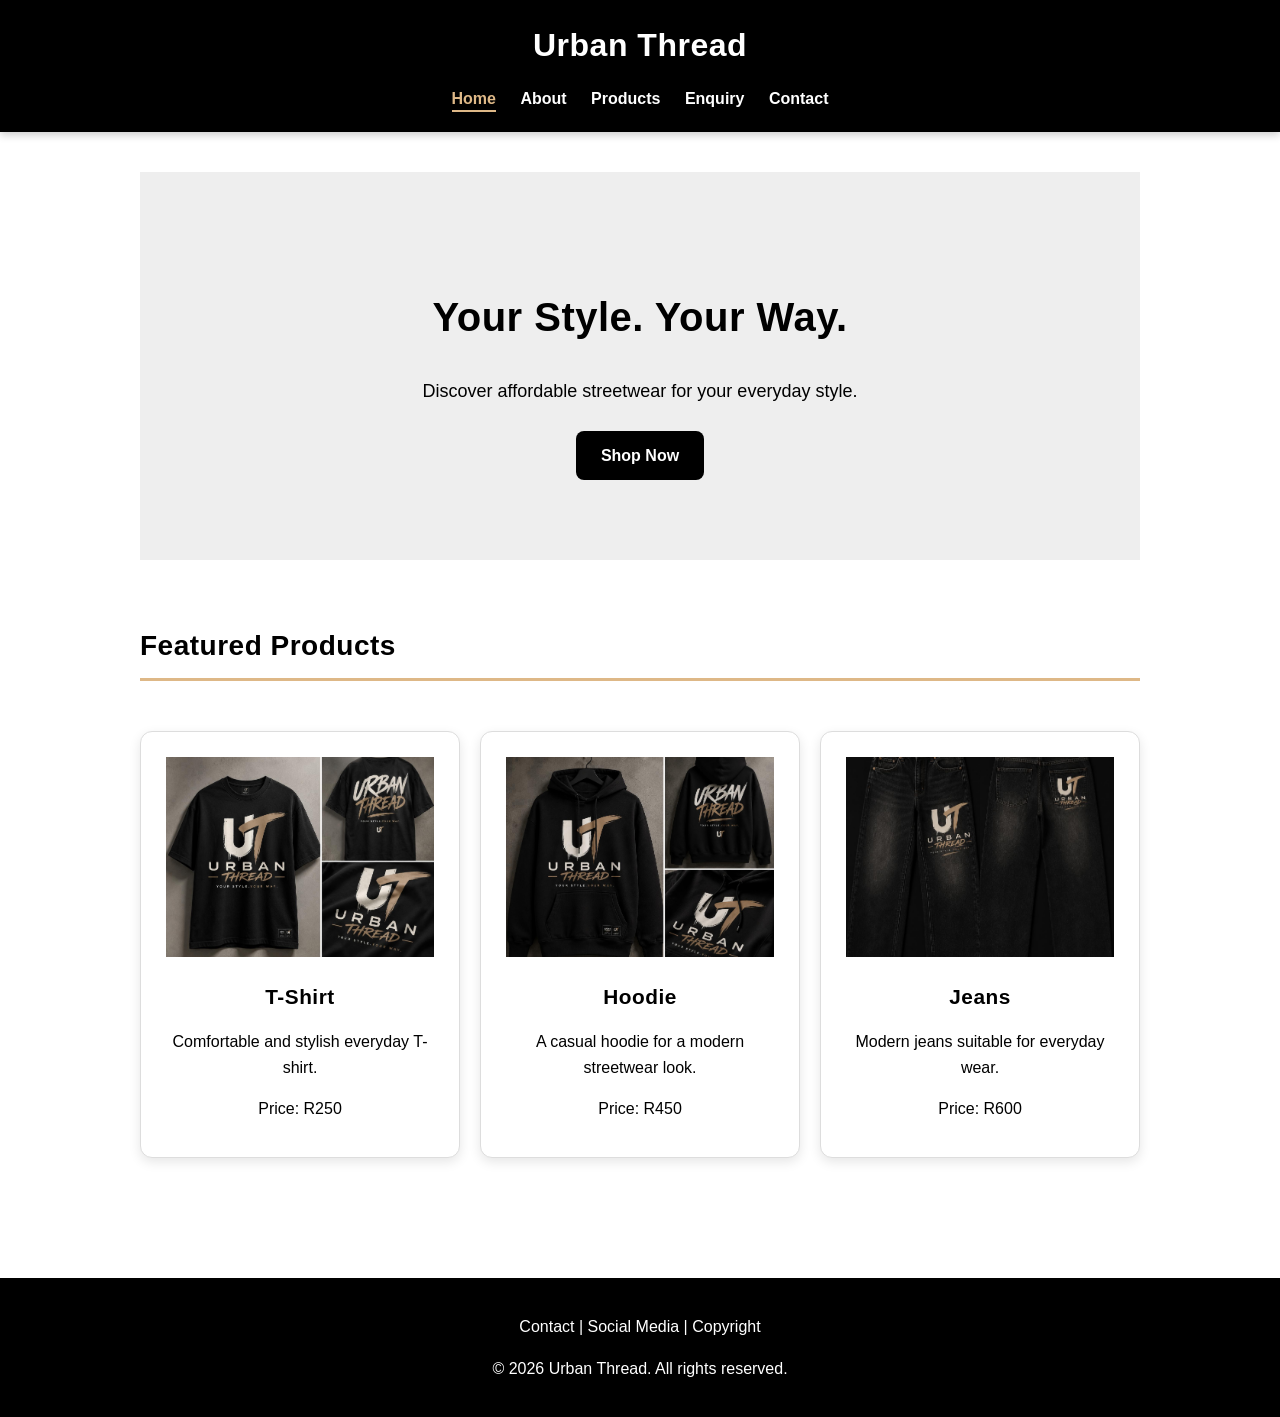
<file: index.html>
<!DOCTYPE html>
<html lang="en">
<head>
    <meta charset="UTF-8">
    <meta name="viewport" content="width=device-width, initial-scale=1.0">
    <!-- SEO: Page title -->
    <title>Urban Thread | Affordable Streetwear in Polokwane</title>
    <!-- SEO: Page description -->
    <meta name="description"
          content="Discover Urban Thread's affordable streetwear collection, including T-shirts, hoodies and jeans. Explore modern everyday fashion in Polokwane, Limpopo.">
    <!-- SEO: Keywords required for the assignment -->
    <meta name="keywords"
          content="Urban Thread, affordable streetwear, Polokwane clothing, T-shirts, hoodies, jeans, caps, sneakers, youth fashion">
    <!-- Stylesheet -->
    <link rel="stylesheet" href="css/style.css">
    <!-- JavaScript -->
    <script src="js/script.js" defer></script>
</head>
<body>
    <!-- Header and navigation -->
    <header>
        <h1><a href="index.html">Urban Thread</a></h1>
        <nav>
            <a href="index.html" class="active">Home</a>
            <a href="about.html">About</a>
            <a href="products.html">Products</a>
            <a href="enquiry.html">Enquiry</a>
            <a href="contact.html">Contact</a>
        </nav>
    </header>
    <!-- Main home page content -->
    <main>
        <!-- Hero section -->
        <section class="hero">
            <h2>Your Style. Your Way.</h2>
            <p>
                Discover affordable streetwear for your everyday style.
            </p>
            <a href="products.html" class="shop-button">Shop Now</a>
        </section>
        <!-- Featured products section -->
        <section class="featured-products">
            <h2>Featured Products</h2>
            <article class="product-card">
                <img src="images/tshirt.jpg"
                     alt="Urban Thread T-shirt">
                <h3>T-Shirt</h3>
                <p>
                    Comfortable and stylish everyday T-shirt.
                </p>
                <p>Price: R250</p>
            </article>
            <article class="product-card">
                <img src="images/hoodie.jpg"
                     alt="Urban Thread Hoodie">
                <h3>Hoodie</h3>
                <p>
                    A casual hoodie for a modern streetwear look.
                </p>
                <p>Price: R450</p>
            </article>
            <article class="product-card">
                <img src="images/jeans.jpg"
                     alt="Urban Thread Jeans">
                <h3>Jeans</h3>
                <p>
                    Modern jeans suitable for everyday wear.
                </p>
                <p>Price: R600</p>
            </article>
        </section>
    </main>
    <!-- Footer -->
    <footer>
        <p>Contact | Social Media | Copyright</p>
        <p>&copy; 2026 Urban Thread. All rights reserved.</p>
    </footer>
</body>
</html>
</file>
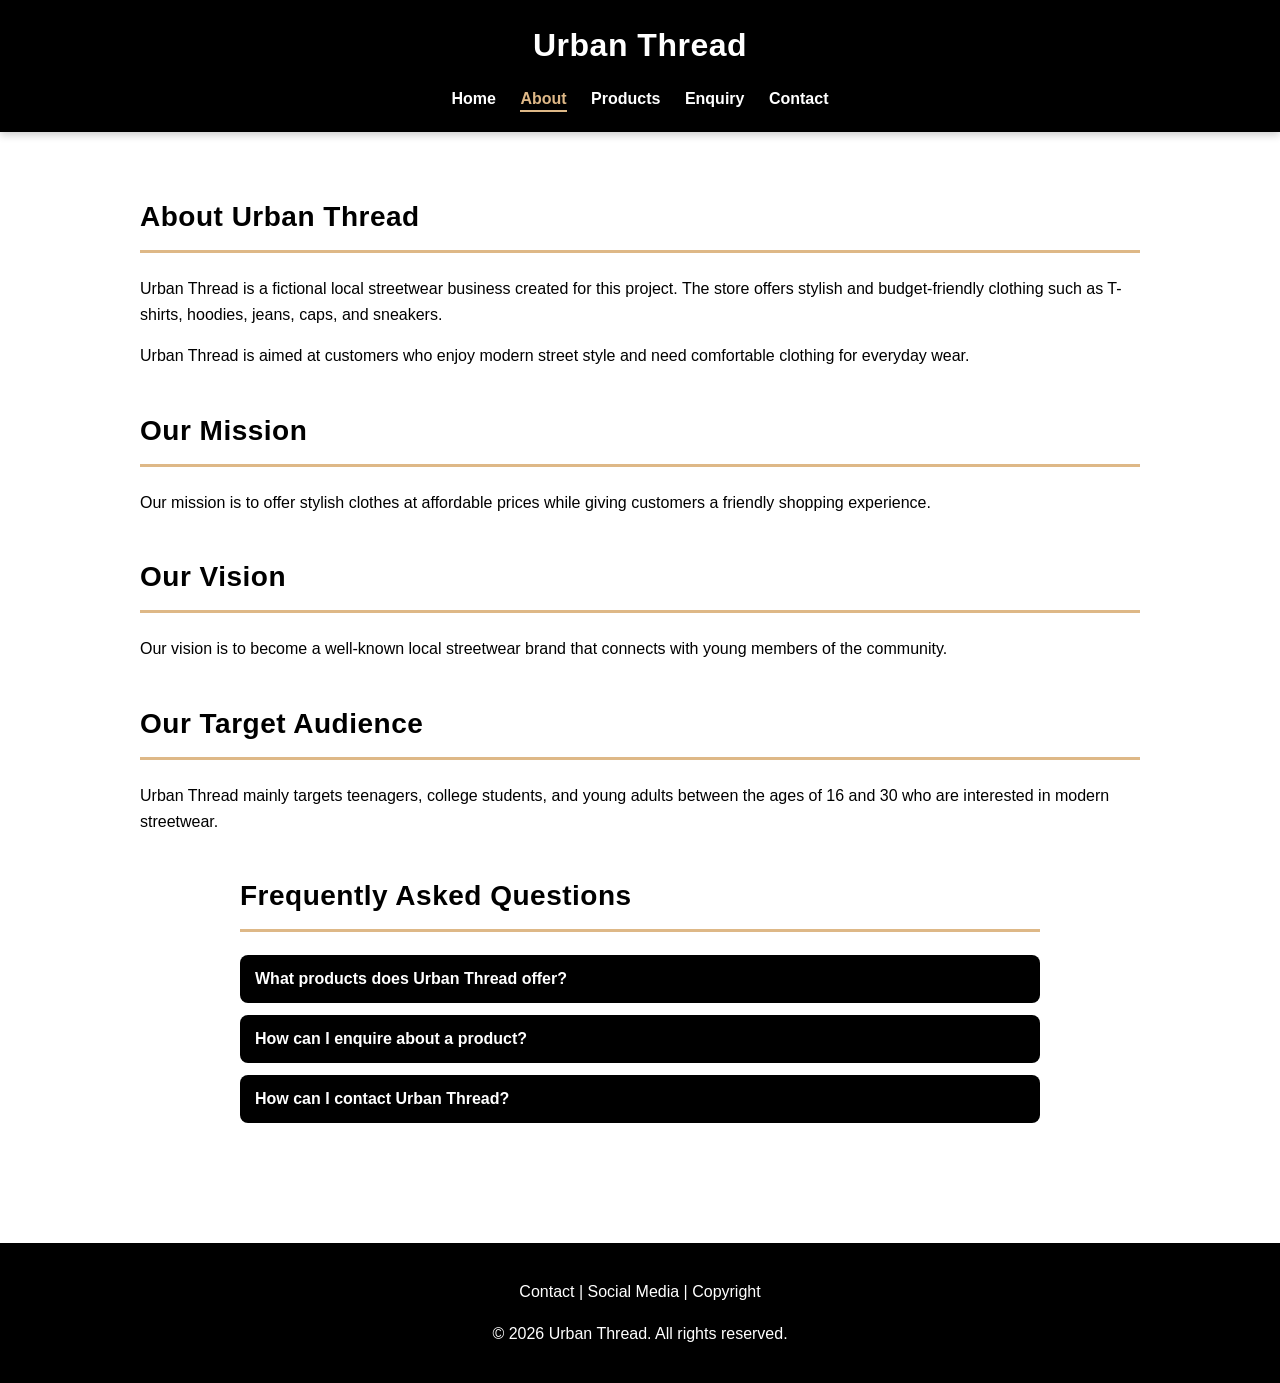
<file: about.html>
<!DOCTYPE html>
<html lang="en">
<head>
    <meta charset="UTF-8">
    <meta name="viewport" content="width=device-width, initial-scale=1.0">
    <title>About Urban Thread | Our Story and Style</title>
    <meta name="description"
          content="Learn about Urban Thread, a fictional streetwear brand offering affordable clothing and modern fashion for young people in Polokwane.">
    <meta name="keywords"
          content="About Urban Thread, streetwear brand, affordable clothing, youth fashion, Polokwane">
    <link rel="stylesheet" href="css/style.css">
    <script src="js/script.js" defer></script>
</head>
<body>
    <!-- Header and navigation -->
    <header>
        <h1><a href="index.html">Urban Thread</a></h1>
        <nav>
            <a href="index.html">Home</a>
            <a href="about.html" class="active">About</a>
            <a href="products.html">Products</a>
            <a href="enquiry.html">Enquiry</a>
            <a href="contact.html">Contact</a>
        </nav>
    </header>
    <!-- About page content -->
    <main>
        <!-- About Urban Thread -->
        <section>
            <h2>About Urban Thread</h2>
            <p>
                Urban Thread is a fictional local streetwear business
                created for this project. The store offers stylish and
                budget-friendly clothing such as T-shirts, hoodies,
                jeans, caps, and sneakers.
            </p>
            <p>
                Urban Thread is aimed at customers who enjoy modern
                street style and need comfortable clothing for
                everyday wear.
            </p>
        </section>
        <!-- Our mission -->
        <section>
            <h2>Our Mission</h2>
            <p>
                Our mission is to offer stylish clothes at affordable
                prices while giving customers a friendly shopping
                experience.
            </p>
        </section>
        <!-- Our vision -->
        <section>
            <h2>Our Vision</h2>
            <p>
                Our vision is to become a well-known local streetwear
                brand that connects with young members of the community.
            </p>
        </section>
        <!-- Target audience -->
        <section>
            <h2>Our Target Audience</h2>
            <p>
                Urban Thread mainly targets teenagers, college students,
                and young adults between the ages of 16 and 30 who are
                interested in modern streetwear.
            </p>
        </section>
        <!-- Interactive FAQ accordion -->
        <section class="faq-section">
            <h2>Frequently Asked Questions</h2>
            <!-- FAQ 1 -->
            <div class="faq-item">
                <button
                    type="button"
                    class="accordion-button"
                    aria-expanded="false">
                    What products does Urban Thread offer?
                </button>
                <div hidden>
                    <p>
                        Urban Thread offers T-shirts, hoodies, jeans,
                        caps and sneakers.
                    </p>
                </div>
            </div>
            <!-- FAQ 2 -->
            <div class="faq-item">
                <button
                    type="button"
                    class="accordion-button"
                    aria-expanded="false">
                    How can I enquire about a product?
                </button>
                <div hidden>
                    <p>
                        Visit the Enquiry page, select a product
                        and complete the enquiry form.
                    </p>
                </div>
            </div>
            <!-- FAQ 3 -->
            <div class="faq-item">
                <button
                    type="button"
                    class="accordion-button"
                    aria-expanded="false">
                    How can I contact Urban Thread?
                </button>
                <div hidden>
                    <p>
                        Visit the Contact page and complete the
                        contact form.
                    </p>
                </div>
            </div>
        </section>
    </main>
    <!-- Footer -->
    <footer>
        <p>Contact | Social Media | Copyright</p>
        <p>&copy; 2026 Urban Thread. All rights reserved.</p>
    </footer>
</body>
</html>
</file>
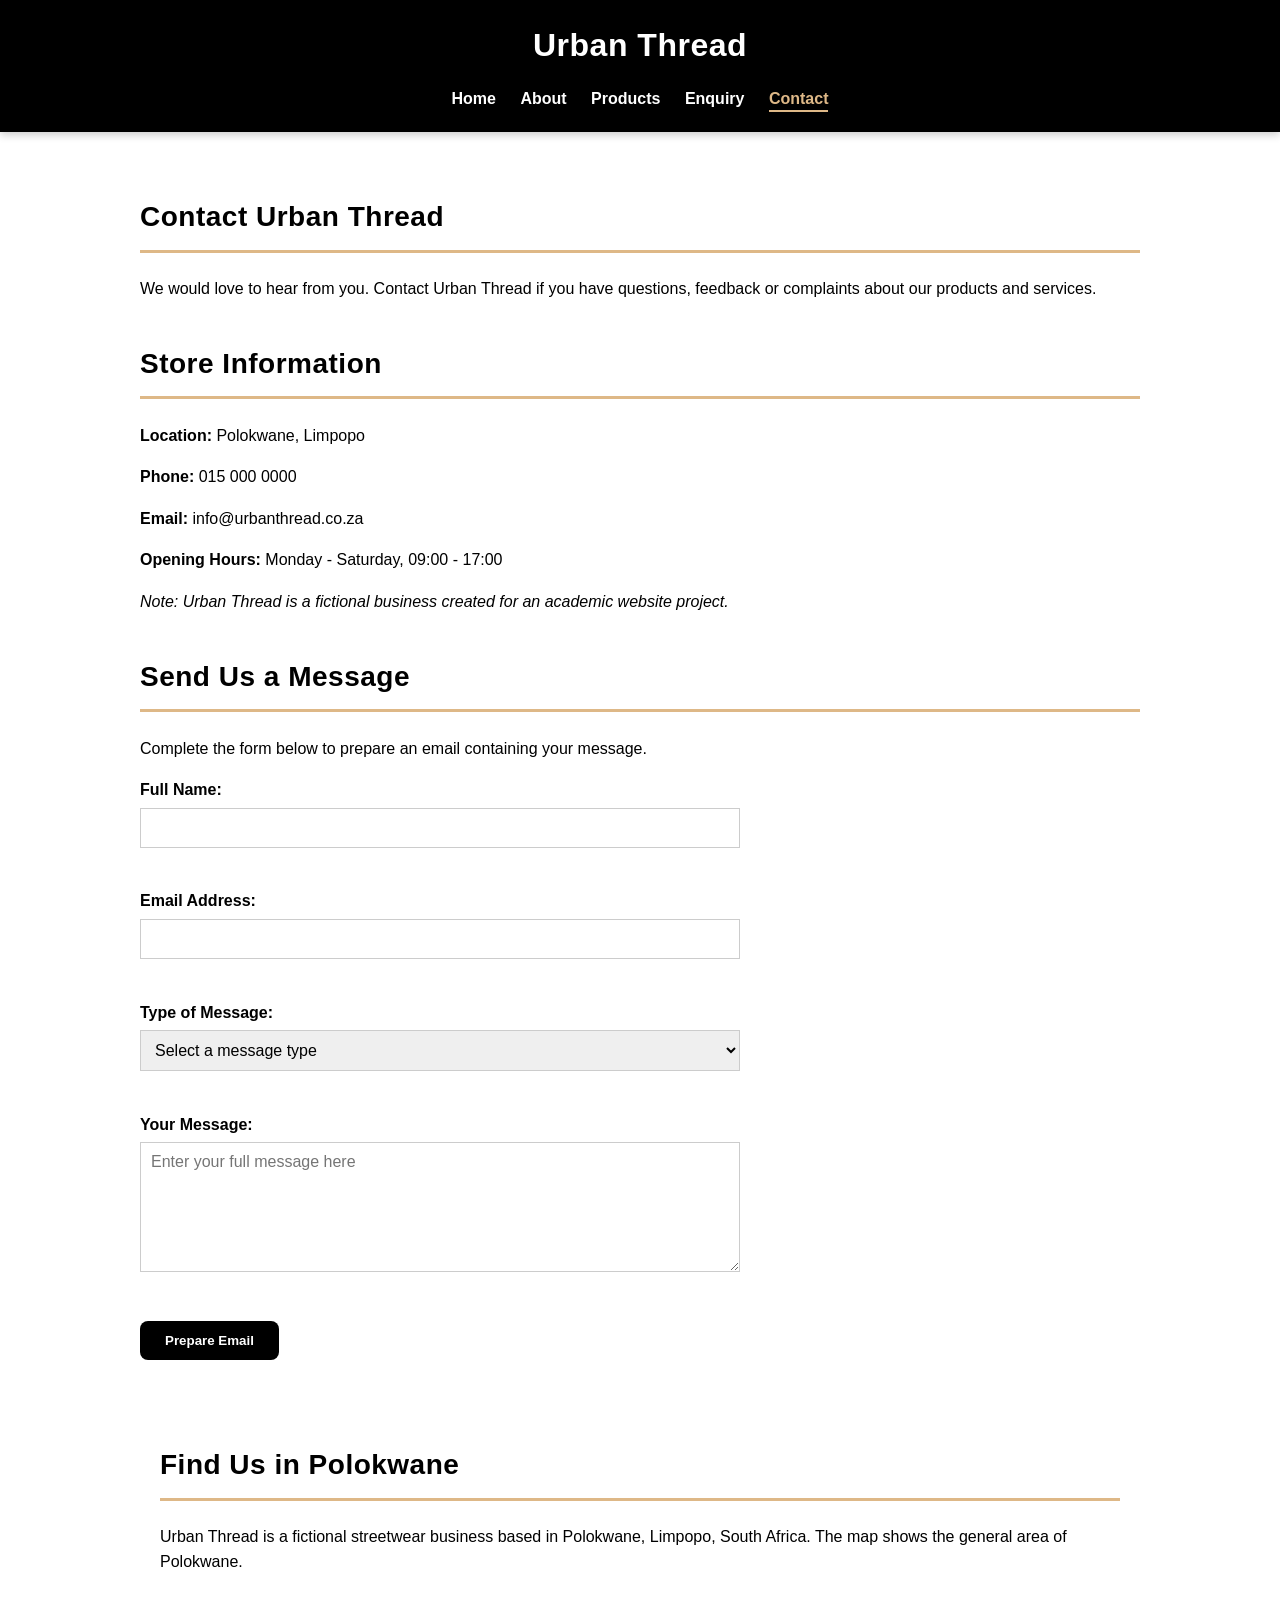
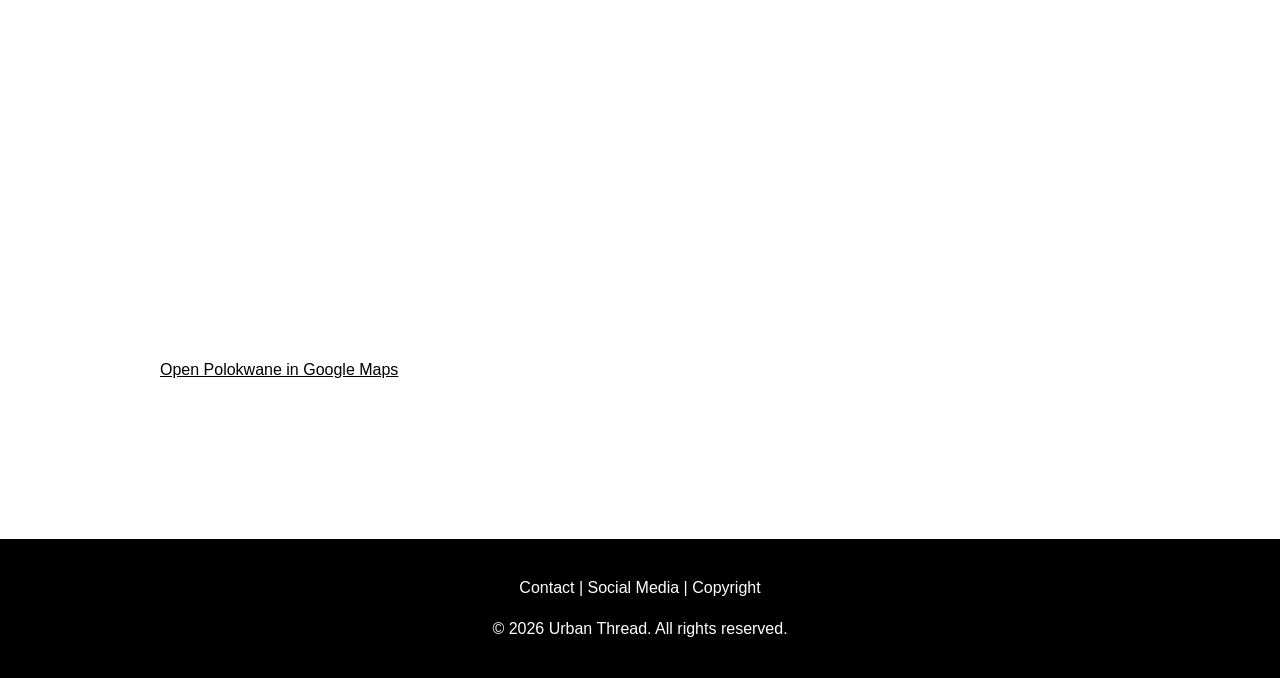
<file: contact.html>
<!DOCTYPE html>
<html lang="en">
<head>
    <meta charset="UTF-8">
    <meta name="viewport" content="width=device-width, initial-scale=1.0">
    <title>Contact Urban Thread | Polokwane</title>
    <meta name="description"
          content="Contact Urban Thread in Polokwane, Limpopo, for general questions, customer feedback, complaints and streetwear enquiries.">
    <meta name="keywords"
          content="Contact Urban Thread, Polokwane streetwear, clothing enquiries, customer feedback, streetwear questions">
    <link rel="stylesheet" href="css/style.css">
    <script src="js/script.js" defer></script>
</head>
<body>
    <!-- Header and navigation -->
    <header>
        <h1><a href="index.html">Urban Thread</a></h1>
        <nav>
            <a href="index.html">Home</a>
            <a href="about.html">About</a>
            <a href="products.html">Products</a>
            <a href="enquiry.html">Enquiry</a>
            <a href="contact.html" class="active">Contact</a>
        </nav>
    </header>
    <!-- Contact page content -->
    <main>
        <!-- Introduction -->
        <section>
            <h2>Contact Urban Thread</h2>
            <p>
                We would love to hear from you. Contact Urban Thread
                if you have questions, feedback or complaints about
                our products and services.
            </p>
        </section>
        <!-- Store information -->
        <section>
            <h2>Store Information</h2>
            <p><strong>Location:</strong> Polokwane, Limpopo</p>
            <p><strong>Phone:</strong> 015 000 0000</p>
            <p><strong>Email:</strong> info@urbanthread.co.za</p>
            <p><strong>Opening Hours:</strong> Monday - Saturday, 09:00 - 17:00</p>
            <p>
                <em>
                    Note: Urban Thread is a fictional business created
                    for an academic website project.
                </em>
            </p>
        </section>
        <!-- Contact form -->
        <section>
            <h2>Send Us a Message</h2>
            <p>
                Complete the form below to prepare an email
                containing your message.
            </p>
            <form id="contact-form">
                <!-- Customer name -->
                <label for="contact-name">Full Name:</label>
                <input
                    type="text"
                    id="contact-name"
                    name="contact-name"
                    minlength="2"
                    maxlength="60"
                    autocomplete="name"
                    required
                >
                <br><br>
                <!-- Customer email -->
                <label for="contact-email">Email Address:</label>
                <input
                    type="email"
                    id="contact-email"
                    name="contact-email"
                    autocomplete="email"
                    required
                >
                <br><br>
                <!-- Message type -->
                <label for="message-type">Type of Message:</label>
                <select id="message-type" name="message-type" required>
                    <option value="">Select a message type</option>
                    <option value="General Enquiry">General Enquiry</option>
                    <option value="Feedback">Feedback</option>
                    <option value="Complaint">Complaint</option>
                    <option value="Other">Other</option>
                </select>
                <br><br>
                <!-- Customer message -->
                <label for="contact-message">Your Message:</label>
                <br>
                <textarea
                    id="contact-message"
                    name="contact-message"
                    rows="6"
                    maxlength="1000"
                    minlength="10"
                    placeholder="Enter your full message here"
                    required
                ></textarea>
                <br><br>
                <!-- Submit button -->
                <button type="submit">Prepare Email</button>
            </form>
        </section>
       <!-- Interactive map -->
<section class="map-section">
    <h2>Find Us in Polokwane</h2>
    <p>
        Urban Thread is a fictional streetwear business based
        in Polokwane, Limpopo, South Africa. The map shows
        the general area of Polokwane.
    </p>
    <div class="map-container">
        <iframe
            title="Interactive Google Map showing Polokwane, Limpopo, South Africa"
            src="https://www.google.com/maps?q=Polokwane,Limpopo,South+Africa&output=embed"
            width="100%"
            height="350"
            style="border: 0;"
            loading="lazy"
            referrerpolicy="no-referrer-when-downgrade"
            allowfullscreen>
        </iframe>
    </div>
    <p>
        <a
            href="https://www.google.com/maps/search/?api=1&query=Polokwane%2C+Limpopo%2C+South+Africa"
            target="_blank"
            rel="noopener noreferrer">
            Open Polokwane in Google Maps
        </a>
    </p>
</section>
    </main>
    <!-- Footer -->
    <footer>
        <p>Contact | Social Media | Copyright</p>
        <p>&copy; 2026 Urban Thread. All rights reserved.</p>
    </footer>
</body>
</html>
</file>
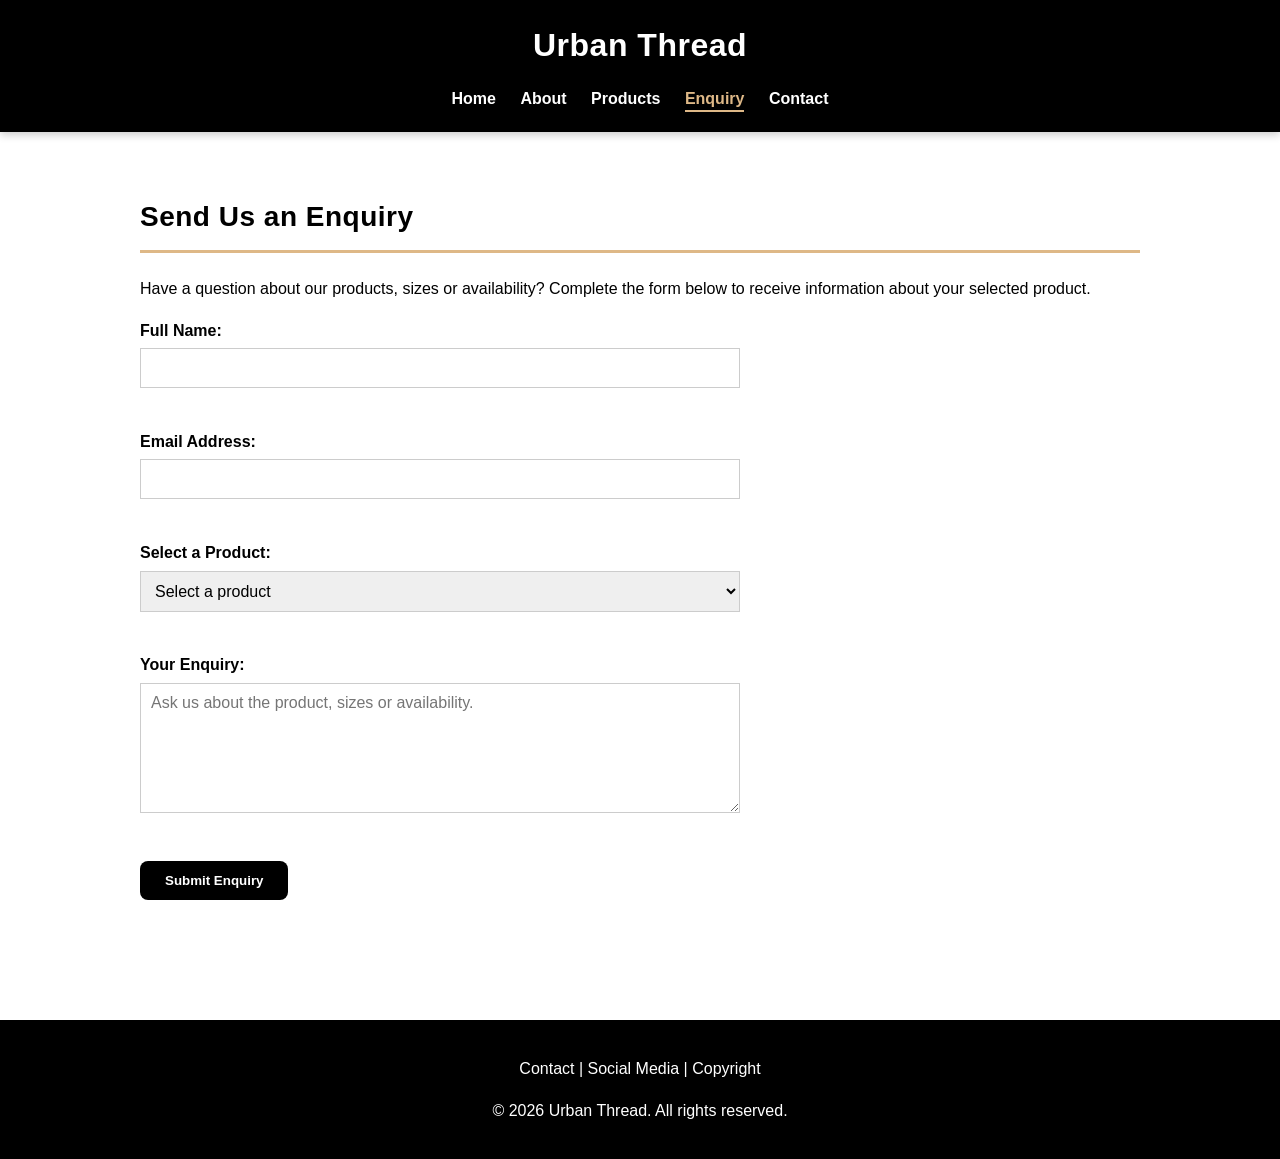
<file: enquiry.html>
<!DOCTYPE html>
<html lang="en">
<head>
    <meta charset="UTF-8">
    <meta name="viewport" content="width=device-width, initial-scale=1.0">
    <title>Product Enquiries | Urban Thread</title>
    <meta name="description"
          content="Contact Urban Thread with questions about streetwear products, clothing sizes and product availability.">
    <meta name="keywords"
          content="Urban Thread product enquiry, clothing availability, streetwear sizes, product questions, affordable clothing">
    <link rel="stylesheet" href="css/style.css">
    <script src="js/script.js" defer></script>
</head>
<body>
    <!-- Header and navigation -->
    <header>
        <h1><a href="index.html">Urban Thread</a></h1>
        <nav>
            <a href="index.html">Home</a>
            <a href="about.html">About</a>
            <a href="products.html">Products</a>
            <a href="enquiry.html" class="active">Enquiry</a>
            <a href="contact.html">Contact</a>
        </nav>
    </header>
    <!-- Enquiry page content -->
    <main>
        <section class="enquiry-section">
            <h2>Send Us an Enquiry</h2>
            <p>
                Have a question about our products, sizes or availability?
                Complete the form below to receive information about your
                selected product.
            </p>
            <!-- Enquiry form -->
            <form id="enquiry-form">
                <!-- Customer name -->
                <label for="name">Full Name:</label>
                <input
                    type="text"
                    id="name"
                    name="name"
                    minlength="2"
                    maxlength="60"
                    autocomplete="name"
                    required
                >
                <br><br>
                <!-- Customer email -->
                <label for="email">Email Address:</label>
                <input
                    type="email"
                    id="email"
                    name="email"
                    autocomplete="email"
                    required
                >
                <br><br>
                <!-- Product selection -->
                <label for="product">Select a Product:</label>
                <select id="product" name="product" required>
                    <option value="">Select a product</option>
                    <option value="tshirt">T-Shirt</option>
                    <option value="hoodie">Hoodie</option>
                    <option value="jeans">Jeans</option>
                    <option value="cap">Cap</option>
                    <option value="sneakers">Sneakers</option>
                </select>
                <br><br>
                <!-- Customer enquiry -->
                <label for="message">Your Enquiry:</label>
                <br>
                <textarea
                    id="message"
                    name="message"
                    rows="6"
                    maxlength="500"
                    minlength="10"
                    placeholder="Ask us about the product, sizes or availability."
                    required
                ></textarea>
                <br><br>
                <!-- Submit button -->
                <button type="submit">Submit Enquiry</button>
                <!-- Feedback displayed after successful validation -->
                <p
                    id="enquiry-feedback"
                    role="status"
                    aria-live="polite"
                    hidden>
                </p>
            </form>
        </section>
    </main>
    <!-- Footer -->
    <footer>
        <p>Contact | Social Media | Copyright</p>
        <p>&copy; 2026 Urban Thread. All rights reserved.</p>
    </footer>
</body>
</html>
</file>
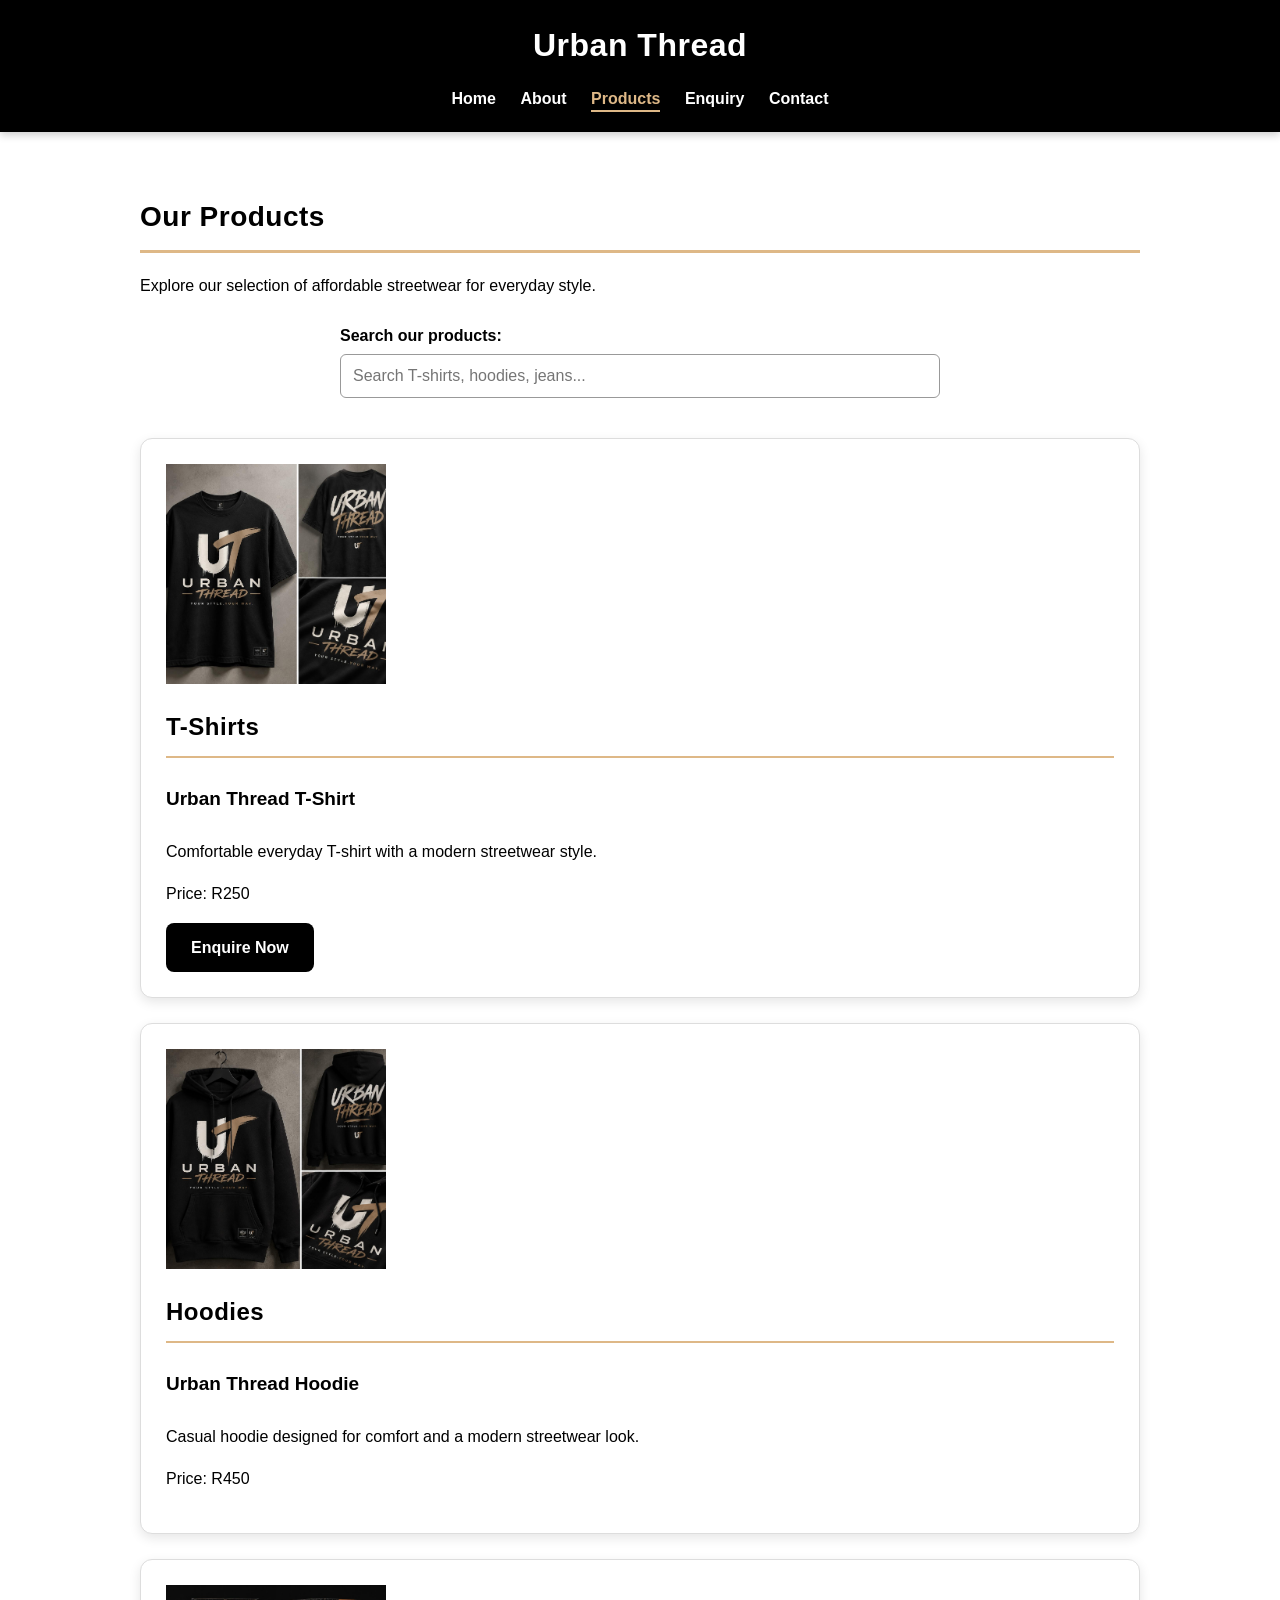
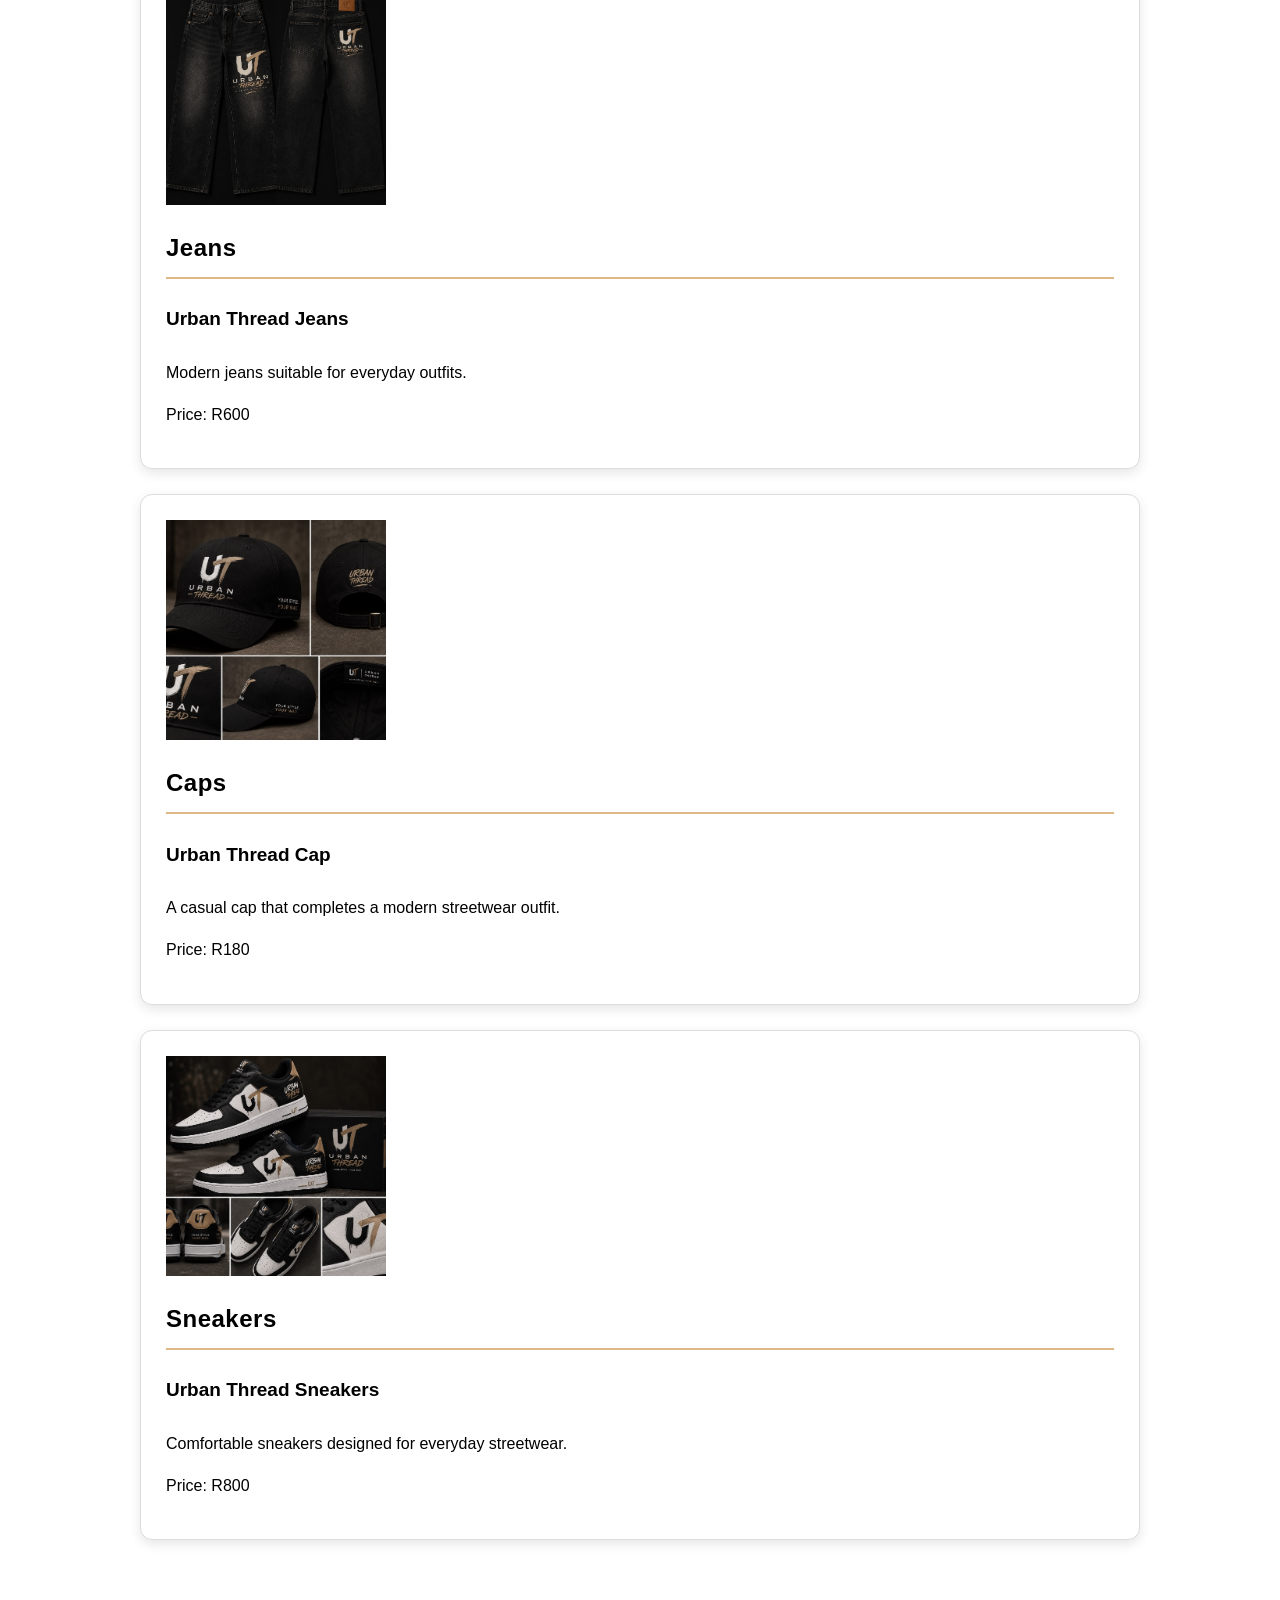
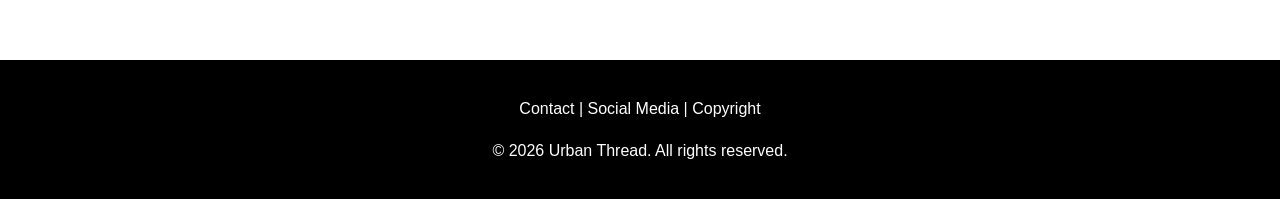
<file: products.html>
<!DOCTYPE html>
<html lang="en">
<head>
    <meta charset="UTF-8">
    <meta name="viewport" content="width=device-width, initial-scale=1.0">
    <title>Products | Urban Thread Streetwear</title>
    <meta name="description"
          content="Explore Urban Thread's affordable streetwear collection, including T-shirts, hoodies, jeans, caps and sneakers.">
    <meta name="keywords"
          content="Urban Thread, streetwear products, affordable T-shirts, hoodies, jeans, caps, sneakers, clothing prices">
    <link rel="stylesheet" href="css/style.css">
    <script src="js/script.js" defer></script>
</head>
<body>
    <!-- Header and navigation -->
    <header>
        <h1><a href="index.html">Urban Thread</a></h1>
        <nav>
            <a href="index.html">Home</a>
            <a href="about.html">About</a>
            <a href="products.html" class="active">Products</a>
            <a href="enquiry.html">Enquiry</a>
            <a href="contact.html">Contact</a>
        </nav>
    </header>
    <!-- Products page content -->
    <main>
        <section class="products-page">
            <h2>Our Products</h2>
            <p>
                Explore our selection of affordable streetwear for everyday style.
            </p>
            <!-- Product search feature -->
            <div class="product-search">
                <label for="product-search">Search our products:</label>
                <input
                    type="search"
                    id="product-search"
                    placeholder="Search T-shirts, hoodies, jeans..."
                    aria-label="Search Urban Thread products">
            </div>
            <!-- T-Shirt -->
            <article class="product-item">
                <img src="images/tshirt.jpg" alt="Urban Thread T-Shirt">
                <h3>T-Shirts</h3>
                <h4>Urban Thread T-Shirt</h4>
                <p>
                    Comfortable everyday T-shirt with a modern streetwear style.
                </p>
                <p>Price: R250</p>
                <a href="enquiry.html" class="shop-button">Enquire Now</a>
            </article>
            <!-- Hoodie -->
            <article class="product-item">
                <img src="images/hoodie.jpg" alt="Urban Thread Hoodie">
                <h3>Hoodies</h3>
                <h4>Urban Thread Hoodie</h4>
                <p>
                    Casual hoodie designed for comfort and a modern streetwear look.
                </p>
                <p>Price: R450</p>
            </article>
            <!-- Jeans -->
            <article class="product-item">
                <img src="images/jeans.jpg" alt="Urban Thread Jeans">
                <h3>Jeans</h3>
                <h4>Urban Thread Jeans</h4>
                <p>
                    Modern jeans suitable for everyday outfits.
                </p>
                <p>Price: R600</p>
            </article>
            <!-- Cap -->
            <article class="product-item">
                <img src="images/caps.jpg" alt="Urban Thread Cap">
                <h3>Caps</h3>
                <h4>Urban Thread Cap</h4>
                <p>
                    A casual cap that completes a modern streetwear outfit.
                </p>
                <p>Price: R180</p>
            </article>
            <!-- Sneakers -->
            <article class="product-item">
                <img src="images/sneakers.jpg" alt="Urban Thread Sneakers">
                <h3>Sneakers</h3>
                <h4>Urban Thread Sneakers</h4>
                <p>
                    Comfortable sneakers designed for everyday streetwear.
                </p>
                <p>Price: R800</p>
            </article>
        </section>
    </main>
    <!-- Footer -->
    <footer>
        <p>Contact | Social Media | Copyright</p>
        <p>&copy; 2026 Urban Thread. All rights reserved.</p>
    </footer>
</body>
</html>
</file>
<file: css/style.css>
/* General website styling */

body {
    font-family: Arial, sans-serif;
    margin: 0;
    background-color: white;
    color: black;
    line-height: 1.6;
}

header {
    background-color: black;
    color: white;
    padding: 20px;
    text-align: center;
}

header h1 {
    margin: 0 0 15px;
    font-size: 32px;
}

header h1 a {
    color: white;
    text-decoration: none;
}

nav a {
    color: white;
    text-decoration: none;
    margin: 0 10px;
    font-weight: bold;
}

nav a:hover {
    color: burlywood;
}

/* Active navigation link */
nav a.active {
    color: burlywood;
    border-bottom: 2px solid burlywood;
    padding-bottom: 3px;
}

/* Focus styles */
nav a:focus,
button:focus,
.shop-button:focus,
input:focus,
select:focus,
textarea:focus {
    outline: 2px solid burlywood;
    outline-offset: 2px;
}

main {
    max-width: 1000px;
    margin: 0 auto;
    padding: 40px 20px;
}

section {
    margin-bottom: 40px;
}

h2 {
    font-size: 1.75rem;
    border-bottom: 3px solid burlywood;
    padding-bottom: 10px;
}

h3 {
    font-size: 1.3rem;
}

p {
    font-size: 1rem;
}

a {
    color: black;
}

footer {
    background-color: black;
    color: white;
    text-align: center;
    padding: 20px;
    margin-top: 40px;
}


/* Hero section */

.hero {
    text-align: center;
    padding: 80px 20px;
    background-color: #eeeeee;
    margin-bottom: 40px;
}

.hero h2 {
    border-bottom: none;
    font-size: 40px;
    margin-bottom: 15px;
}

.hero p {
    font-size: 18px;
    margin-bottom: 25px;
}


/* Shop button */

.shop-button {
    display: inline-block;
    background-color: black;
    color: white;
    padding: 12px 25px;
    text-decoration: none;
    font-weight: bold;
}

.shop-button:hover {
    background-color: burlywood;
}


/* Featured products */

.featured-products {
    display: grid;
    grid-template-columns: repeat(3, 1fr);
    gap: 20px;
}

.featured-products h2 {
    grid-column: 1 / -1;
    margin-bottom: 30px;
}

.product-card {
    background-color: white;
    border: 1px solid #dddddd;
    padding: 25px;
    text-align: center;
    min-height: 220px;
}

.product-card h3 {
    margin-top: 0;
    margin-bottom: 15px;
}

.product-card p {
    margin-bottom: 10px;
}


/* Home page product images */

.product-card img {
    width: 100%;
    height: 200px;
    object-fit: cover;
    margin-bottom: 15px;
}


/* Products page */

.products-page {
    text-align: left;
}

.products-page > h2 {
    margin-bottom: 20px;
}

.product-item {
    background-color: white;
    border: 1px solid #dddddd;
    padding: 25px;
    margin-bottom: 25px;
}

.product-item img {
    width: 220px;
    height: 220px;
    object-fit: cover;
    display: block;
    margin-bottom: 20px;
}

.product-item h3 {
    font-size: 24px;
    border-bottom: 2px solid burlywood;
    padding-bottom: 10px;
}

.product-item h4 {
    font-size: 19px;
}

.product-item p {
    font-size: 16px;
}


/* Enquiry and contact forms */

form {
    max-width: 600px;
}

label {
    font-weight: bold;
}

input,
select,
textarea {
    width: 100%;
    padding: 10px;
    margin-top: 5px;
    margin-bottom: 15px;
    border: 1px solid #cccccc;
    box-sizing: border-box;
    font-family: Arial, sans-serif;
    font-size: 16px;
}

textarea {
    resize: vertical;
}

button {
    background-color: black;
    color: white;
    padding: 12px 25px;
    border: none;
    font-weight: bold;
    cursor: pointer;
}

button:hover {
    background-color: burlywood;
}


/* Responsive design */

@media (max-width: 768px) {

    .featured-products {
        grid-template-columns: 1fr;
    }

    .product-item img {
        width: 100%;
        max-width: 300px;
        height: 250px;
    }

    nav a {
        display: inline-block;
        margin: 5px;
    }

    header h1 {
        font-size: 28px;
    }

    main {
        padding: 25px 15px;
    }
}
/* ===== Part 2 Visual Improvements ===== */

/* Header shadow */
header {
    box-shadow: 0 3px 8px rgba(0,0,0,0.2);
}

/* Product cards */
.product-card,
.product-item {
    border-radius: 12px;
    box-shadow: 0 4px 12px rgba(0,0,0,0.1);
    transition: transform 0.3s ease, box-shadow 0.3s ease;
}

/* Hover effect */
.product-card:hover,
.product-item:hover {
    transform: translateY(-6px);
    box-shadow: 0 8px 20px rgba(0,0,0,0.18);
}

/* Buttons */
button,
.shop-button {
    border-radius: 8px;
    transition: background-color 0.3s ease, transform 0.2s ease;
}

button:hover,
.shop-button:hover {
    transform: scale(1.05);
}

/* Headings */
h1, h2, h3 {
    letter-spacing: 0.5px;
}

/* Smooth scrolling */
html {
    scroll-behavior: smooth;
}
/* ===== Part 2 Responsive Improvements ===== */

/* Tablet */
@media (max-width: 992px) {
    .featured-products {
        grid-template-columns: repeat(2, 1fr);
    }

    .hero h2 {
        font-size: 2rem;
    }

    nav {
        display: flex;
        justify-content: center;
        flex-wrap: wrap;
        gap: 10px;
    }
}

/* Mobile */
@media (max-width: 576px) {
    header {
        padding: 15px;
    }

    header h1 {
        font-size: 1.8rem;
    }

    main {
        padding: 20px 15px;
    }

    .featured-products {
        grid-template-columns: 1fr;
    }

    .product-card img,
    .product-item img {
        width: 100%;
        height: auto;
    }

    .hero {
        padding: 50px 15px;
    }

    .hero h2 {
        font-size: 1.8rem;
    }

    .hero p {
        font-size: 1rem;
    }

    .shop-button {
        width: 100%;
        text-align: center;
    }

    form {
        width: 100%;
    }

    input,
    select,
    textarea,
    button {
        font-size: 1rem;
    }
}
/* Product search */
.product-search {
    max-width: 600px;
    margin: 25px auto;
}

.product-search input {
    width: 100%;
    padding: 12px;
    border: 1px solid #999;
    border-radius: 6px;
    box-sizing: border-box;
}

/* Image lightbox */
.lightbox-overlay {
    position: fixed;
    inset: 0;
    background: rgba(0, 0, 0, 0.9);
    display: flex;
    justify-content: center;
    align-items: center;
    padding: 20px;
    z-index: 9999;
}

.lightbox-content {
    max-width: 800px;
    width: 100%;
    text-align: center;
    color: white;
}

.lightbox-content img {
    max-width: 100%;
    max-height: 75vh;
    width: auto;
    height: auto;
    object-fit: contain;
}

.lightbox-close {
    display: block;
    margin: 0 0 15px auto;
    background: white;
    color: black;
    border: none;
    border-radius: 5px;
    padding: 8px 15px;
    cursor: pointer;
    font-size: 24px;
}

/* Reveal animations */
.reveal {
    opacity: 0;
    transform: translateY(20px);
    transition: opacity 0.5s ease, transform 0.5s ease;
}

.reveal.visible {
    opacity: 1;
    transform: translateY(0);
}

@media (prefers-reduced-motion: reduce) {
    .reveal {
        transition: none;
        transform: none;
    }
}
/* FAQ accordion styling */
.faq-section {
    max-width: 800px;
    margin: 40px auto;
}

.faq-item {
    margin-bottom: 12px;
}

.accordion-button {
    width: 100%;
    padding: 15px;
    text-align: left;
    background: black;
    color: white;
    border: none;
    cursor: pointer;
    font-size: 16px;
}

.accordion-button:hover,
.accordion-button:focus {
    background: #444;
}

.faq-item > div {
    padding: 15px;
    background: #f5f5f5;
    border: 1px solid #ddd;
}
/* Interactive map styling */
.map-section {
    width: 100%;
    max-width: 1000px;
    margin: 40px auto;
    padding: 20px;
    box-sizing: border-box;
}

.map-container {
    width: 100%;
    overflow: hidden;
    border-radius: 8px;
}

.map-container iframe {
    display: block;
    width: 100%;
    height: 350px;
    border: 0;
}

@media (max-width: 600px) {
    .map-section {
        padding: 10px;
    }

    .map-container iframe {
        height: 280px;
    }
}
</file>
